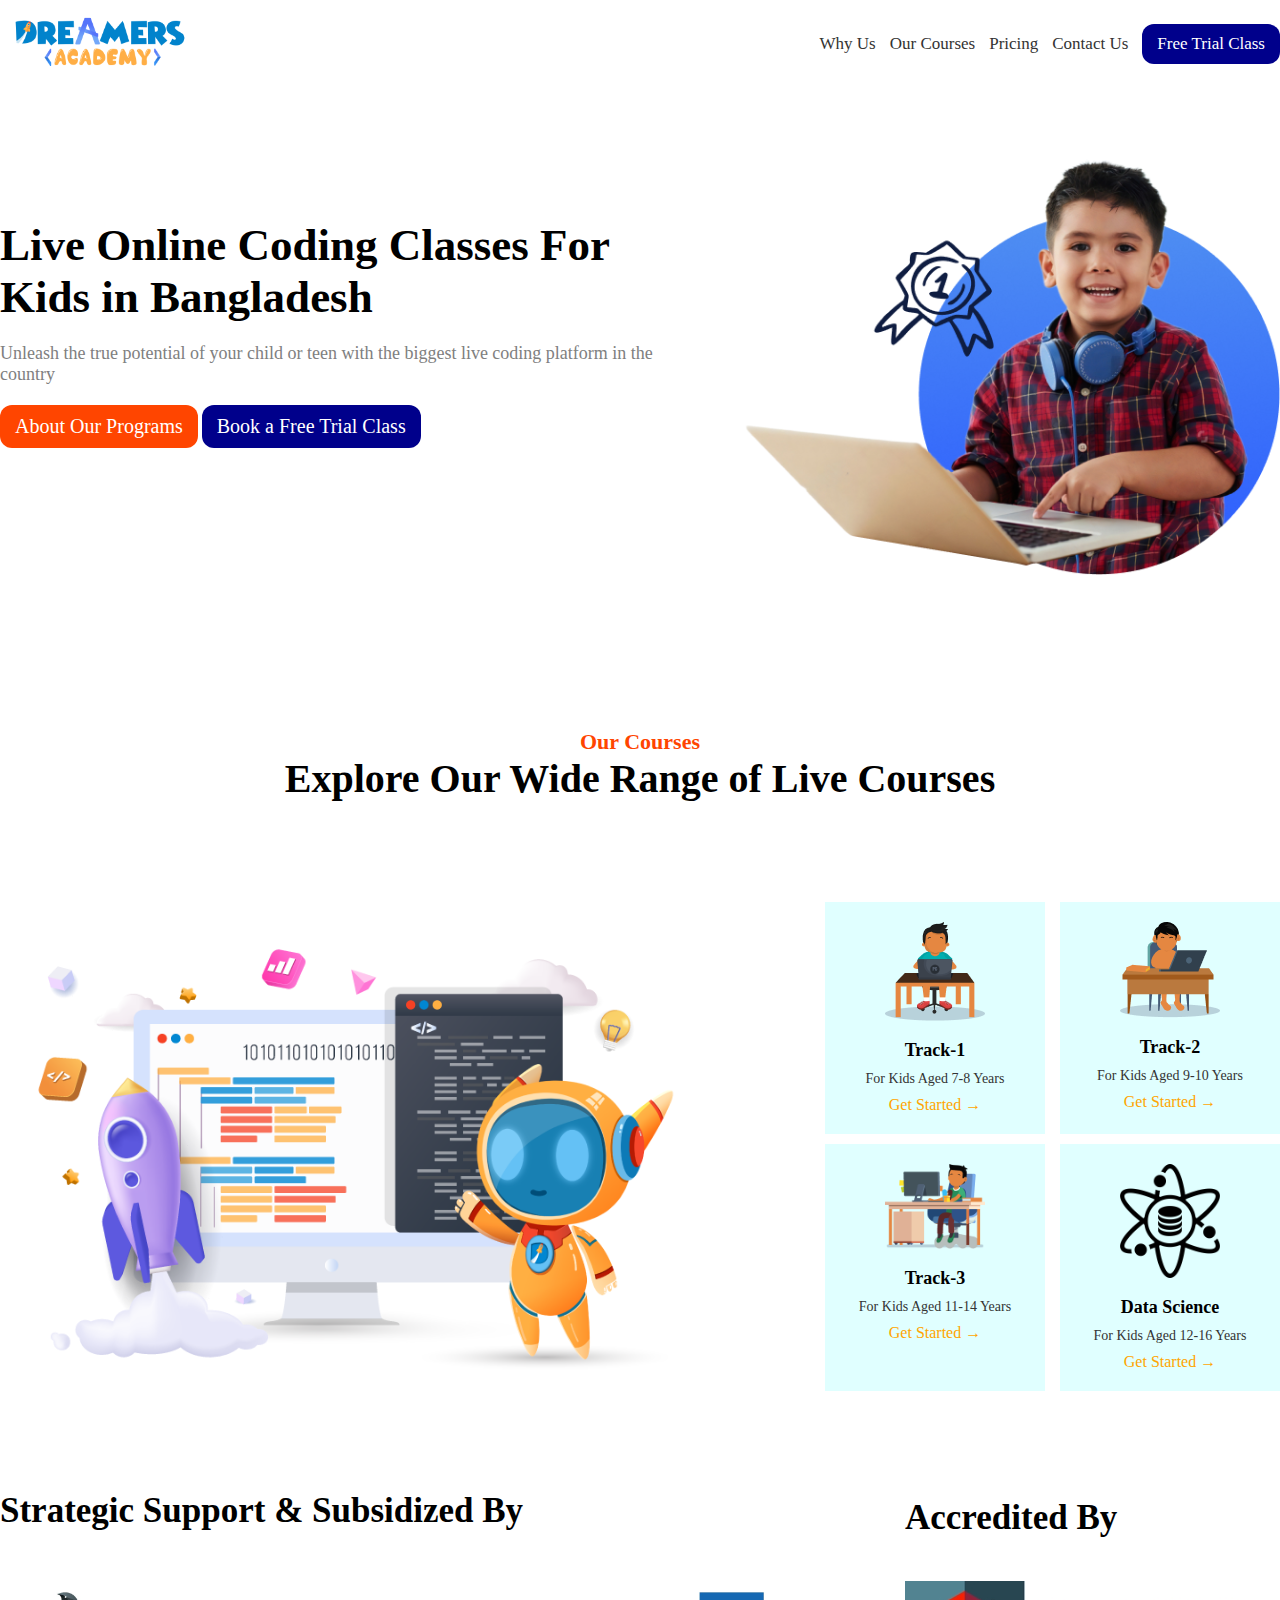
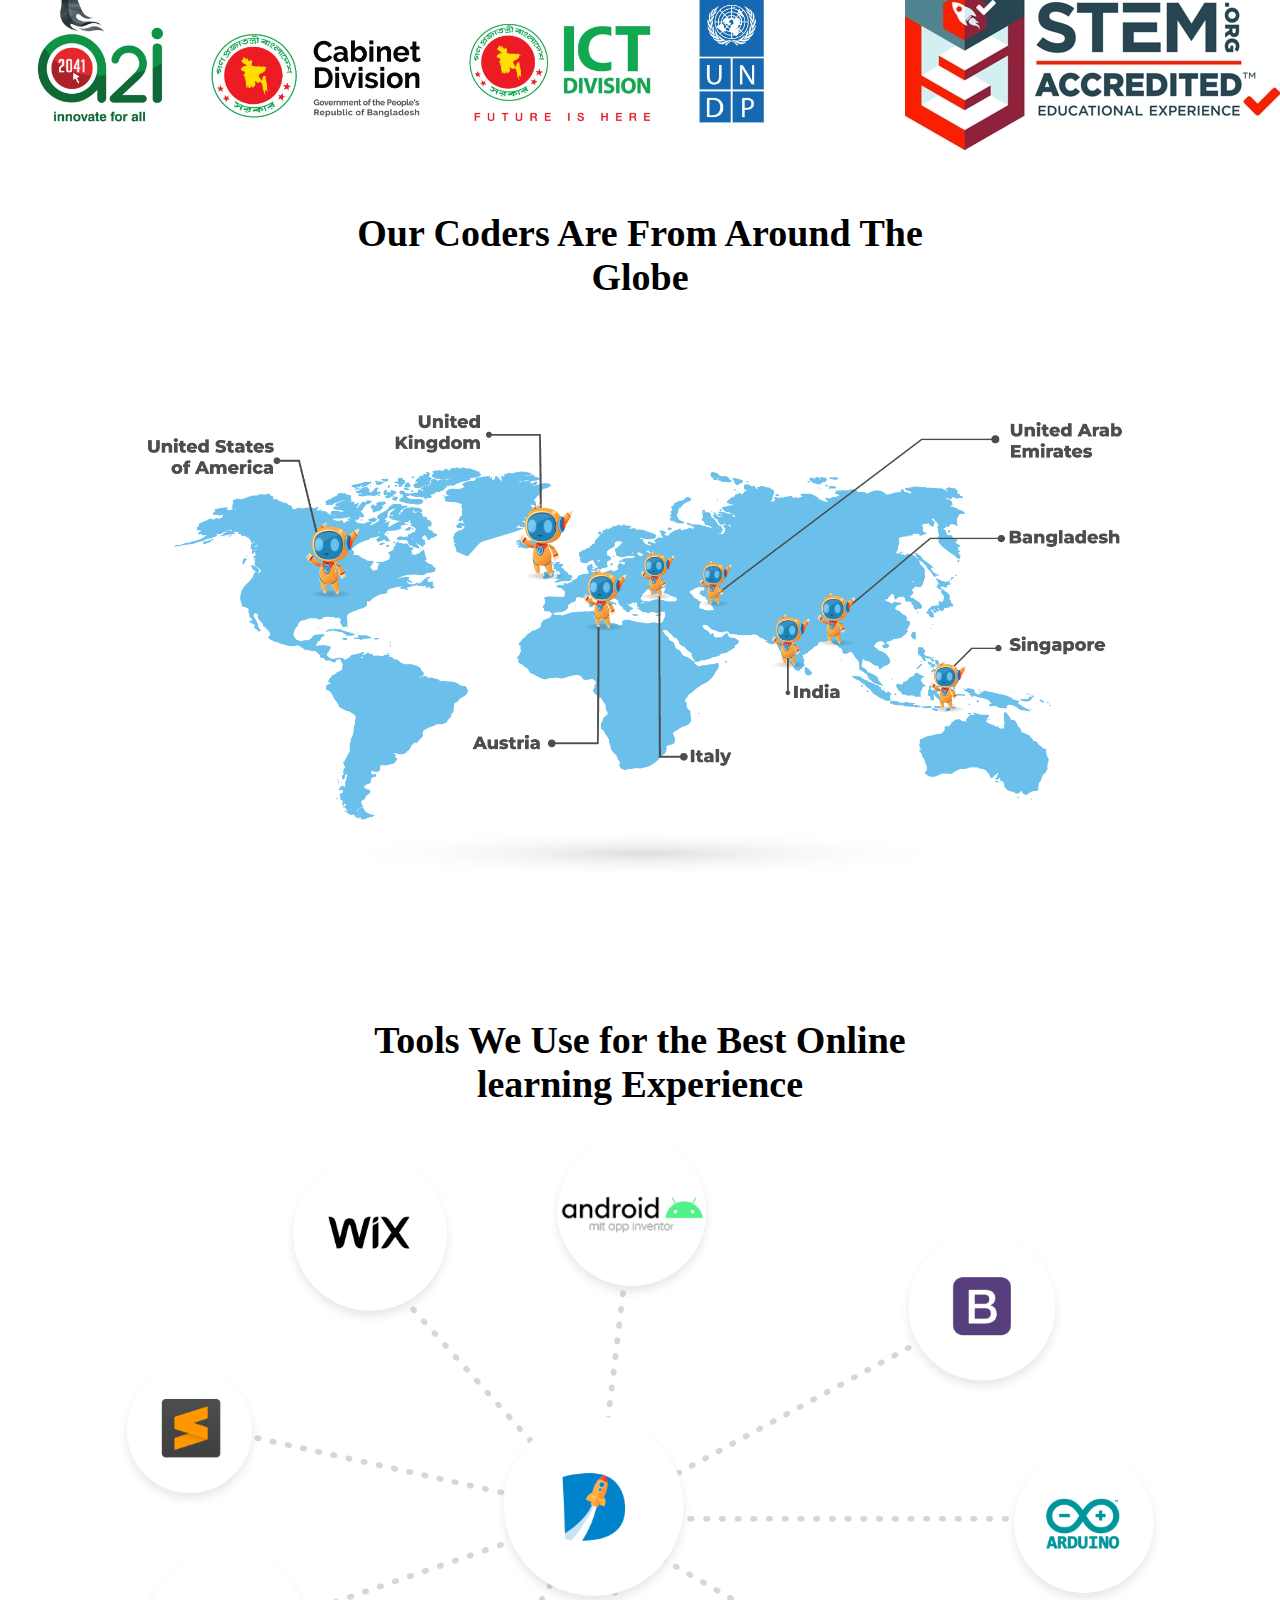
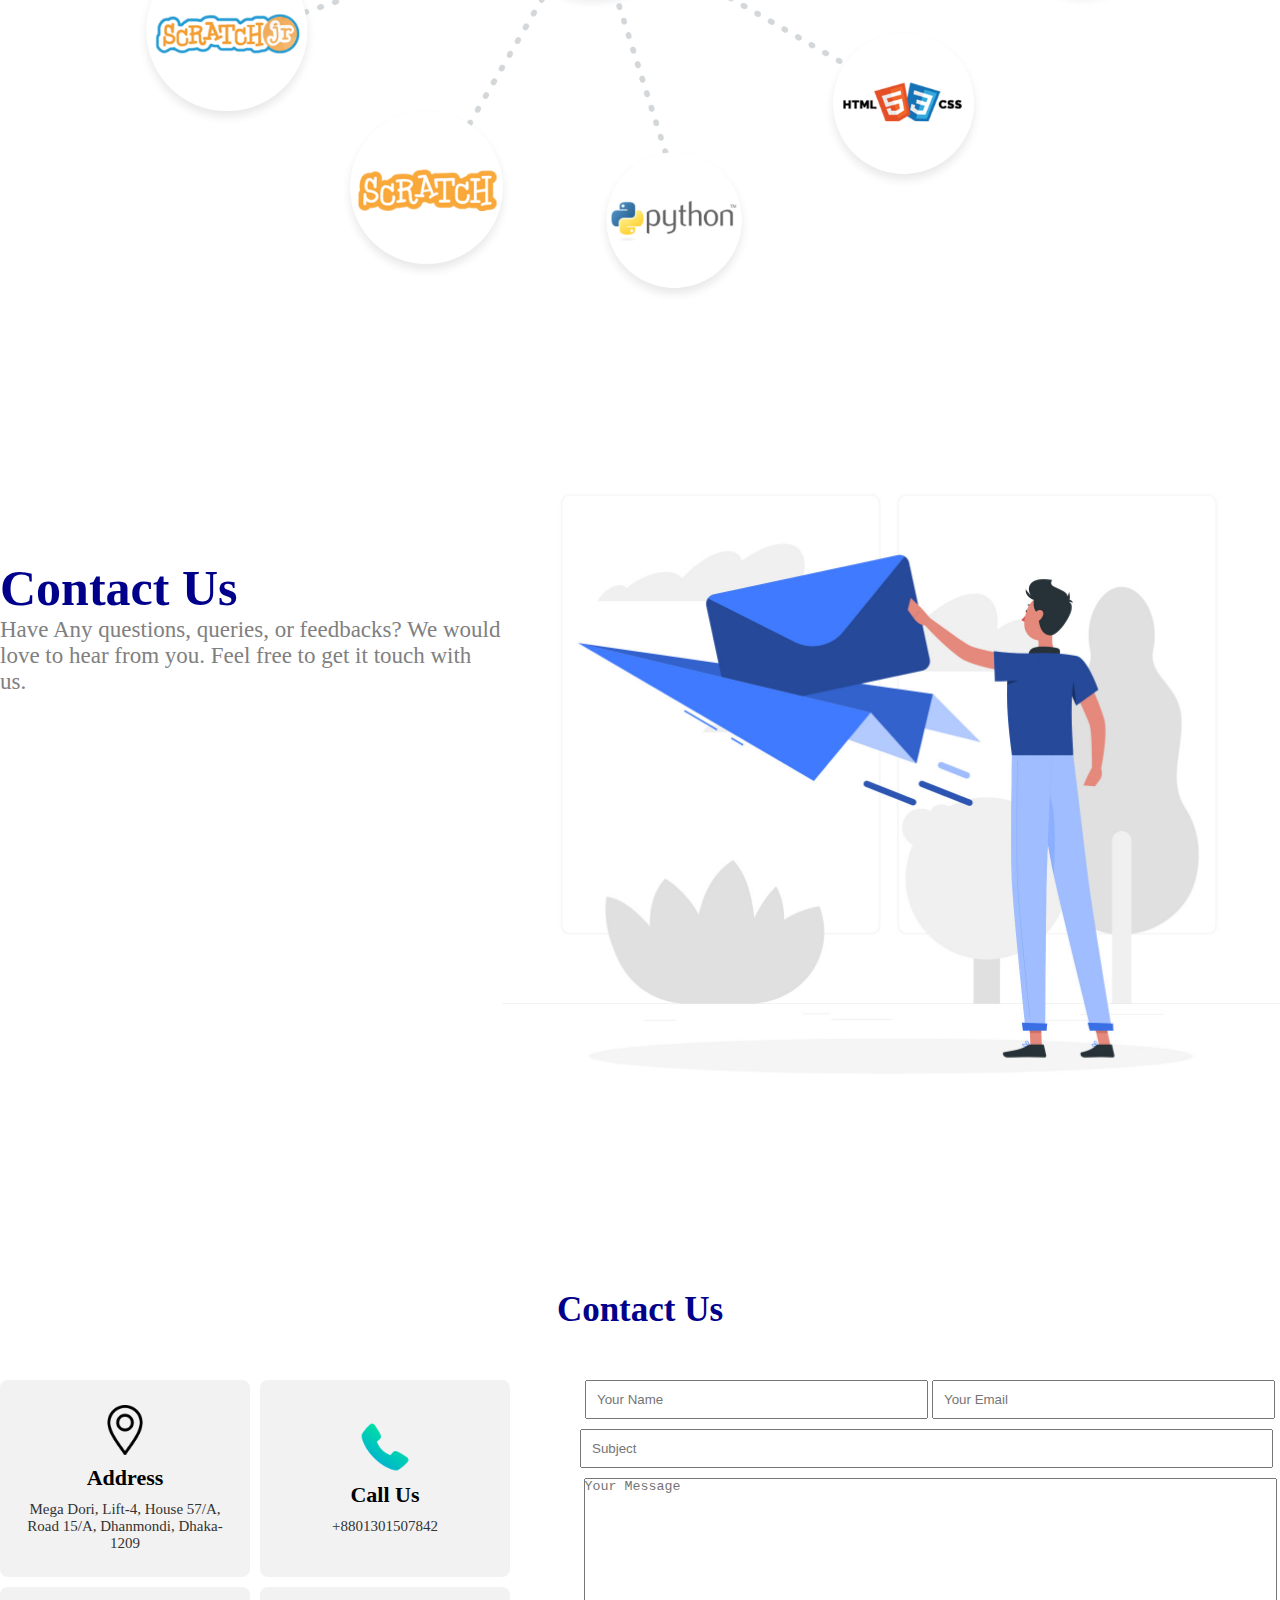
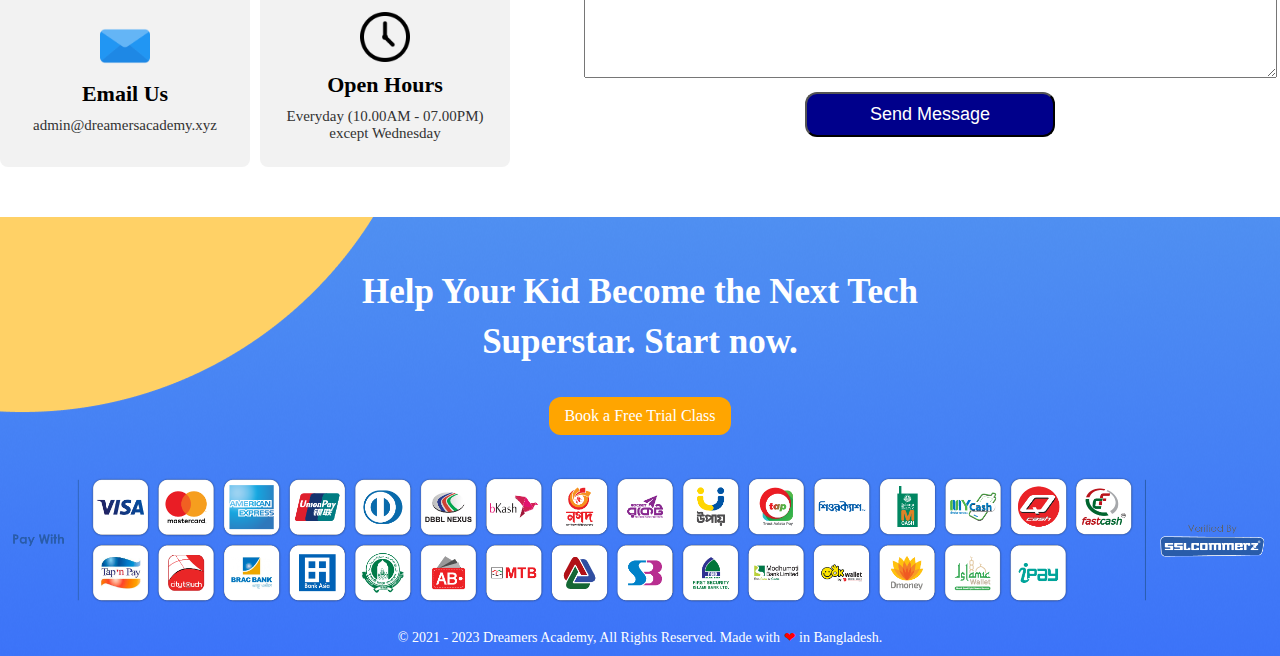
<file: index.html>
<!DOCTYPE html>
<html>
<head>
	<meta charset="utf-8">
	<meta name="viewport" content="width=device-width, initial-scale=1">
	<title>Dreamers Academy - Lead You to Become Next Smart Coder!</title>
	<link rel="stylesheet" type="text/css" href="assets/css/style.css">
</head>
<body>
	<!-- Header Area Starts -->
	<section class="header-area">
		<div class="container">
			<nav>
				<div class="logo">
					<a href="index.html"><img src="assets/images/logo.png"></a>
				</div>
				<div class="menu">
					<a href="#">why us</a>
					<a href="#">our courses</a>
					<a href="pricing.html">pricing</a>
					<a href="#">contact us</a>
					<a href="#" class="btn">free trial class</a>
				</div>
			</nav>
		</div>
	</section>
	<!-- Header Area Ends -->

	<!-- Banner Area Starts -->
	<section class="banner-area">
		<div class="container">
			<div class="banner">
				<div class="banner-left">
					<h1>Live Online Coding Classes For Kids in Bangladesh</h1>
					<p>Unleash the true potential of your child or teen with the biggest live coding platform in the country</p>
					<div class="btn-group">
						<a href="#" class="btn">About Our Programs</a>
						<a href="#" class="btn">Book a Free Trial Class</a>
					</div>
				</div>
				<div class="banner-right">
					<img src="assets/images/hero-2.png">
				</div>
			</div>
		</div>
	</section>
	<!-- Banner Area Ends -->

	<!-- Courses Area Starts -->
	<section class="courses-area">
		<div class="container">
			<div class="section-title">
				<p>Our Courses</p>
				<h2>Explore Our Wide Range of Live Courses</h2>
			</div>
			<div class="course-catelog">
				<div class="course-left">
					<img src="assets/images/banner_2.png">
				</div>
				<div class="course-right">
					<div class="single-course">
						<img src="assets/images/track-1.png">
						<h3>Track-1</h3>
						<p>For Kids Aged 7-8 Years</p>
						<a href="#">Get Started &#8594</a>
					</div>
					<div class="single-course">
						<img src="assets/images/track-2.png">
						<h3>Track-2</h3>
						<p>For Kids Aged 9-10 Years</p>
						<a href="#">Get Started &#8594</a>
					</div>
					<div class="single-course">
						<img src="assets/images/track-3.png">
						<h3>Track-3</h3>
						<p>For Kids Aged 11-14 Years</p>
						<a href="#">Get Started &#8594</a>
					</div>
					<div class="single-course">
						<img src="assets/images/data-science.png">
						<h3>Data Science</h3>
						<p>For Kids Aged 12-16 Years</p>
						<a href="#">Get Started &#8594</a>
					</div>
				</div>
			</div>
		</div>
	</section>
	<!-- Courses Area Ends -->

	<!-- Accredtion Area Starts -->
	<section class="accred-area">
		<div class="container">
			<div class="accredition">
				<div class="accredit-left">
					<h2>Strategic Support & Subsidized By</h2>
					<img src="assets/images/a2i_logo_set.jpg">
				</div>
				<div class="accredit-right">
					<h2>Accredited By</h2>
					<img src="assets/images/stem_org.jpeg">
				</div>
			</div>
		</div>
	</section>
	<!-- Accredtion Area Ends -->

	<!-- Map Area Starts -->
	<section class="map-area">
		<div class="container">
			<h2>Our Coders Are From Around The Globe</h2>
			<img src="assets/images/map.png">
		</div>
	</section>
	<!-- Map Area Ends -->

	<!-- Tools Area Starts -->
	<section class="map-area">
		<div class="container">
			<h2>Tools We Use for the Best Online learning Experience</h2>
			<img src="assets/images/banner8.png">
		</div>
	</section>
	<!-- Tools Area Ends -->

	<!-- Contact Area Starts -->
	<section class="contact-message-area">
		<div class="container">
			<div class="contact-message">
				<div class="message-left">
					<h2>Contact Us</h2>
					<p>Have Any questions, queries, or feedbacks? We would love to hear from you. Feel free to get it touch with us.</p>
				</div>
				<div class="message-right">
					<img src="assets/images/mail.jpg">
				</div>
			</div>
		</div>
	</section>
	<!-- Contact Area Ends -->

	<!-- Contact Details Area Starts -->
	<section class="contact-area">
		<div class="container">
			<h2>Contact Us</h2>
			<div class="contact">
				<div class="contact-left">
					<div class="single-contact">
						<img src="assets/images/location.png">
						<h3>Address</h3>
						<p>Mega Dori, Lift-4, House 57/A, Road 15/A, Dhanmondi, Dhaka-1209</p>
					</div>
					<div class="single-contact">
						<img src="assets/images/phone-call.png">
						<h3>Call Us</h3>
						<p>+8801301507842</p>
					</div>
					<div class="single-contact">
						<img src="assets/images/email.png">
						<h3>Email Us</h3>
						<p>admin@dreamersacademy.xyz</p>
					</div>
					<div class="single-contact">
						<img src="assets/images/clock.png">
						<h3>Open Hours</h3>
						<p>Everyday (10.00AM - 07.00PM) except Wednesday</p>
					</div>
				</div>
				<div class="contact-right">
					<form>
						<input type="text" name="name" placeholder="Your Name">
						<input type="email" name="email" placeholder="Your Email">
						<input type="text" name="subject" placeholder="Subject">
						<textarea placeholder="Your Message"></textarea>
						<input type="submit" name="submit" value="Send Message" class="btn">
					</form>
				</div>
			</div>
		</div>
	</section>
	<!-- Contact Details Area Ends -->

	<!-- CTA Area Starts -->
	<section class="cta-area">
		<div class="container">
			<h2>Help Your Kid Become the Next Tech Superstar. Start now.</h2>
			<a href="#" class="btn">Book a Free Trial Class</a>
			<img src="assets/images/sslcommerz.png">
			<!-- Footer -->
			<p>© 2021 - 2023 Dreamers Academy, All Rights Reserved. Made with <span>❤</span> in Bangladesh.</p>
		</div>
	</section>
	<!-- CTA Area Ends -->


</body>
</html>
</file>
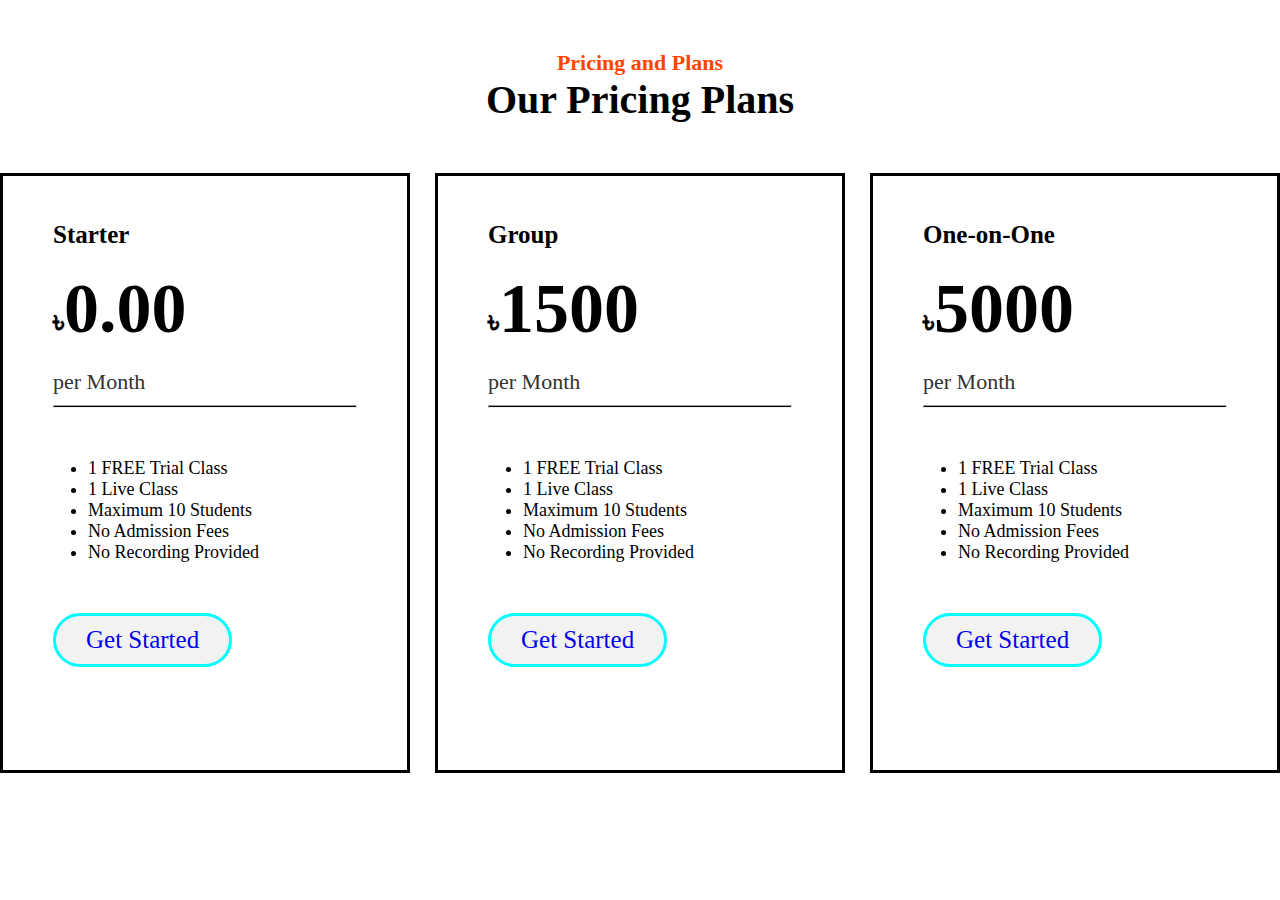
<file: pricing.html>
<!DOCTYPE html>
<html>
<head>
	<meta charset="utf-8">
	<meta name="viewport" content="width=device-width, initial-scale=1">
	<title>Dreamers Academy - Lead You to Become Next Smart Coder!</title>
	<link rel="stylesheet" type="text/css" href="assets/css/style.css">
</head>
<body>
	<!-- Pricing Area Starts -->
	<section class="price-area">
		<div class="container">
			<div class="section-title">
				<p>Pricing and Plans</p>
				<h2>Our Pricing Plans</h2>
			</div>
			<div class="prices">
				<div class="single-price">
					<h3>Starter</h3>
					<p class="Amount"><span>৳</span>0.00</p>
					<p class="month">per Month</p>
					<hr>
					<ul>
						<li>1 FREE Trial Class</li>
						<li>1 Live Class</li>
						<li>Maximum 10 Students</li>
						<li>No Admission Fees</li>
						<li>No Recording Provided</li>
					</ul>
					<a href="#">Get Started</a>
				</div>
				<div class="single-price">
					<h3>Group</h3>
					<p class="Amount"><span>৳</span>1500</p>
					<p class="month">per Month</p>
					<hr>
					<ul>
						<li>1 FREE Trial Class</li>
						<li>1 Live Class</li>
						<li>Maximum 10 Students</li>
						<li>No Admission Fees</li>
						<li>No Recording Provided</li>
					</ul>
					<a href="#">Get Started</a>
				</div>
				<div class="single-price">
					<h3>One-on-One</h3>
					<p class="Amount"><span>৳</span>5000</p>
					<p class="month">per Month</p>
					<hr>
					<ul>
						<li>1 FREE Trial Class</li>
						<li>1 Live Class</li>
						<li>Maximum 10 Students</li>
						<li>No Admission Fees</li>
						<li>No Recording Provided</li>
					</ul>
					<a href="#">Get Started</a>
				</div>
			</div>
		</div>
	</section>
	<!-- Pricing Area Ends -->

</body>
</html>
</file>
<file: assets/css/style.css>
/* Reset Code */
*{
	margin: 0;
	padding: 0;
	box-sizing: border-box;
}

html,body{
	width: 100%;
	height: 100%;
	font-family: verdana;
}

img{
	width: 100%;
}

a{
	text-decoration: none;
}

li{
	list-style: none;
}

p{
	font-size: 14px;
	color: #333;
}

.container{
	max-width: 1300px;
	margin: 0 auto;
}

/* Header Area CSS */

.logo a img {
  max-width: 200px;
}
nav {
  display: flex;
  justify-content: space-between;
  align-items: center;
}
.menu a {
  font-size: 17px;
  text-transform: capitalize;
  margin-left: 10px;
  color: #333;
}
.header-area {
  padding: 15px 0;
}
.btn {
  background-color: darkblue;
  color: #fff !important;
  padding: 10px 15px;
  border-radius: 12px;
  display: inline-block;
}


/* Banner Area CSS */
.banner-area{
	padding-bottom: 150px;
}
.banner {
  display: flex;
  justify-content: space-between;
  align-items: center;
}
.banner-left h1 {
  font-size: 45px;
}
.banner-right img {
  max-width: ;
  width: 600px;
}
.btn-group a:nth-child(1) {
  background-color: orangered;
}
.btn-group {
  margin-top: 20px;
}
.btn-group a {
  font-size: 20px;
}
.banner-left p {
  font-size: 18px;
  color: grey;
  margin-top: 20px;
}

/* Course Categlog CSS */

.section-title p {
  color: orangered;
  font-size: 22px;
  font-weight: bold;
}
.section-title h2 {
  font-size: 40px;
}
.section-title {
  max-width: 820px;
  margin: 0 auto;
  text-align: center;
}
.course-catelog {
  display: flex;
  justify-content: space-between;
  align-items: center;
  padding: 100px 0;
}
.course-left img {
  width: 100%;
  max-width: 700px;
}
.course-right {
  display: grid;
  grid-template-columns: 220px 220px;
  grid-row-gap: 10px;
  grid-column-gap: 15px;
}
.single-course img {
  max-width: 100px;
  margin-bottom: 15px;
}
.single-course {
  background-color: lightcyan;
  padding: 20px 10px;
  text-align: center;
}
.single-course h3 {
  font-size: 18px;
}
.single-course p {
  font-size: 14px;
  line-height: 35px;
}
.single-course a {
  color: orange;
}

/* Accredition Area CSS */

.accredition {
  display: flex;
  justify-content: space-between;
  align-items: center;
}
.accredit-left h2 {
  font-size: 35px;
  margin-bottom: 25px;
}
.accredit-left img {
  width: ;
  max-width: 800px;
}
.accredit-right h2 {
  font-size: 35px;
  margin-bottom: 43px;
}


/* Map Area CSS */

.map-area {
  padding: 50px 0;
}
.map-area h2 {
  font-size: 38px;
  max-width: 600px;
  margin: 0 auto 25px;
}
.map-area img {
  max-width: 1050px;
  text-align: center;
}
.map-area {
  text-align: center;
}

/* Contact Area CSS */

.contact-message {
  display: flex;
  justify-content: space-between;
  align-items: flex-start;
}
.message-left h2 {
  font-size: 50px;
  color: darkblue;
}
.message-left p {
  font-size: 23px;
  color: gray;
}
.message-right img {
}
.contact-message-area {
  padding: 50px 0;
}
.message-left {
  padding-top: 150px;
}
.contact-area {
  padding: 50px 0;
}
.contact-area .container h2 {
  text-align: center;
  font-size: 35px;
  color: darkblue;
  margin-bottom: 50px;
}
.contact {
  display: flex;
  justify-content: space-between;
}
.contact-left {
  display: grid;
  grid-template-columns: 250px 250px;
  grid-gap: 10px;
}
.single-contact img {
  max-width: 50px;
}
.single-contact {
  text-align: center;
  background-color: #f2f2f2;
  border-radius: 8px;
  padding: 25px;
  display: flex;
  flex-direction: column;
  justify-content: center;
  align-items: center;
}
.single-contact h3 {
  font-size: 22px;
  color: ;
  margin: 10px 0;
}
.single-contact p {
  font-size: 15px;
}
.contact-right form input {
  padding: 10px;
  display: block;
  width: 99%;
  margin-bottom: 10px;
}
.contact-right form input:nth-child(1),.contact-right form input:nth-child(2) {
  width: 49%;
  display: inline-block !important;
}
.contact-right form {
  width: ;
  text-align: center;
}
.contact-right {
  width: 700px;
}
.contact-right textarea {
  width: 99%;
  height: 200px;
  margin-bottom: 10px;
}
.contact-right input[type="submit"] {
  display: inline-block;
  background-color: darkblue;
  color: #fff;
  font-size: 18px;
  width: 250px;

}


/* CTA Area CSS */

.cta-area {
  padding: 50px 0 10px;
  text-align: center;
  background-image: url('../images/BG.png');
}
.cta-area h2 {
  font-size: 35px;
  max-width: 700px;
  margin: 0 auto;
  color: #fff;
  line-height: 50px;
}
.cta-area a {
  margin-top: ;
  margin: 30px 0;
  background: orange;
}
.cta-area p{
	margin-top: 10px;
	color: #fff;
}
.cta-area span{
	color: red;
}


/* Pricing Area CSS */
.price-area{
	padding: 50px 0;
}

.prices {
  display: grid;
  grid-template-columns: 1fr 1fr 1fr;
  grid-column-gap: 25px;
  margin-top: 50px;
}
.single-price {
  padding: 45px 50px;
  border: 3px solid #000;
  height: 600px;
}

.single-price h3 {
  font-size: 25px;
}


.Amount {
  font-size: 70px;
  font-weight: bold;
  margin: 20px 0;
  color: #000;
}
.Amount span {
  font-size: 30px;
}
.month {
  font-size: 22px;
  margin-bottom: 10px;
}
.single-price hr {
  width: ;
  height: 3px;
  color: ;
  background: #000;
}
.single-price {
}
.single-price ul li {
  list-style: disc;
  font-size: 18px;
  text-align: ;
  padding-left: ;
}
.single-price ul {
  text-align: ;
  padding-left: 35px;
  margin-top: ;
  margin-top: 50px;
}
.single-price a {
  font-size: 25px;
  border: 3px solid aqua;
  padding: 10px 30px;
  border-radius: 30px;
  display: inline-block;
  margin-top: 50px;
  background-color: #f2f2f2;
  transition: 0.3s;
}
.single-price a:hover{
	background-color: steelblue;
	color: #fff;
}
</file>
